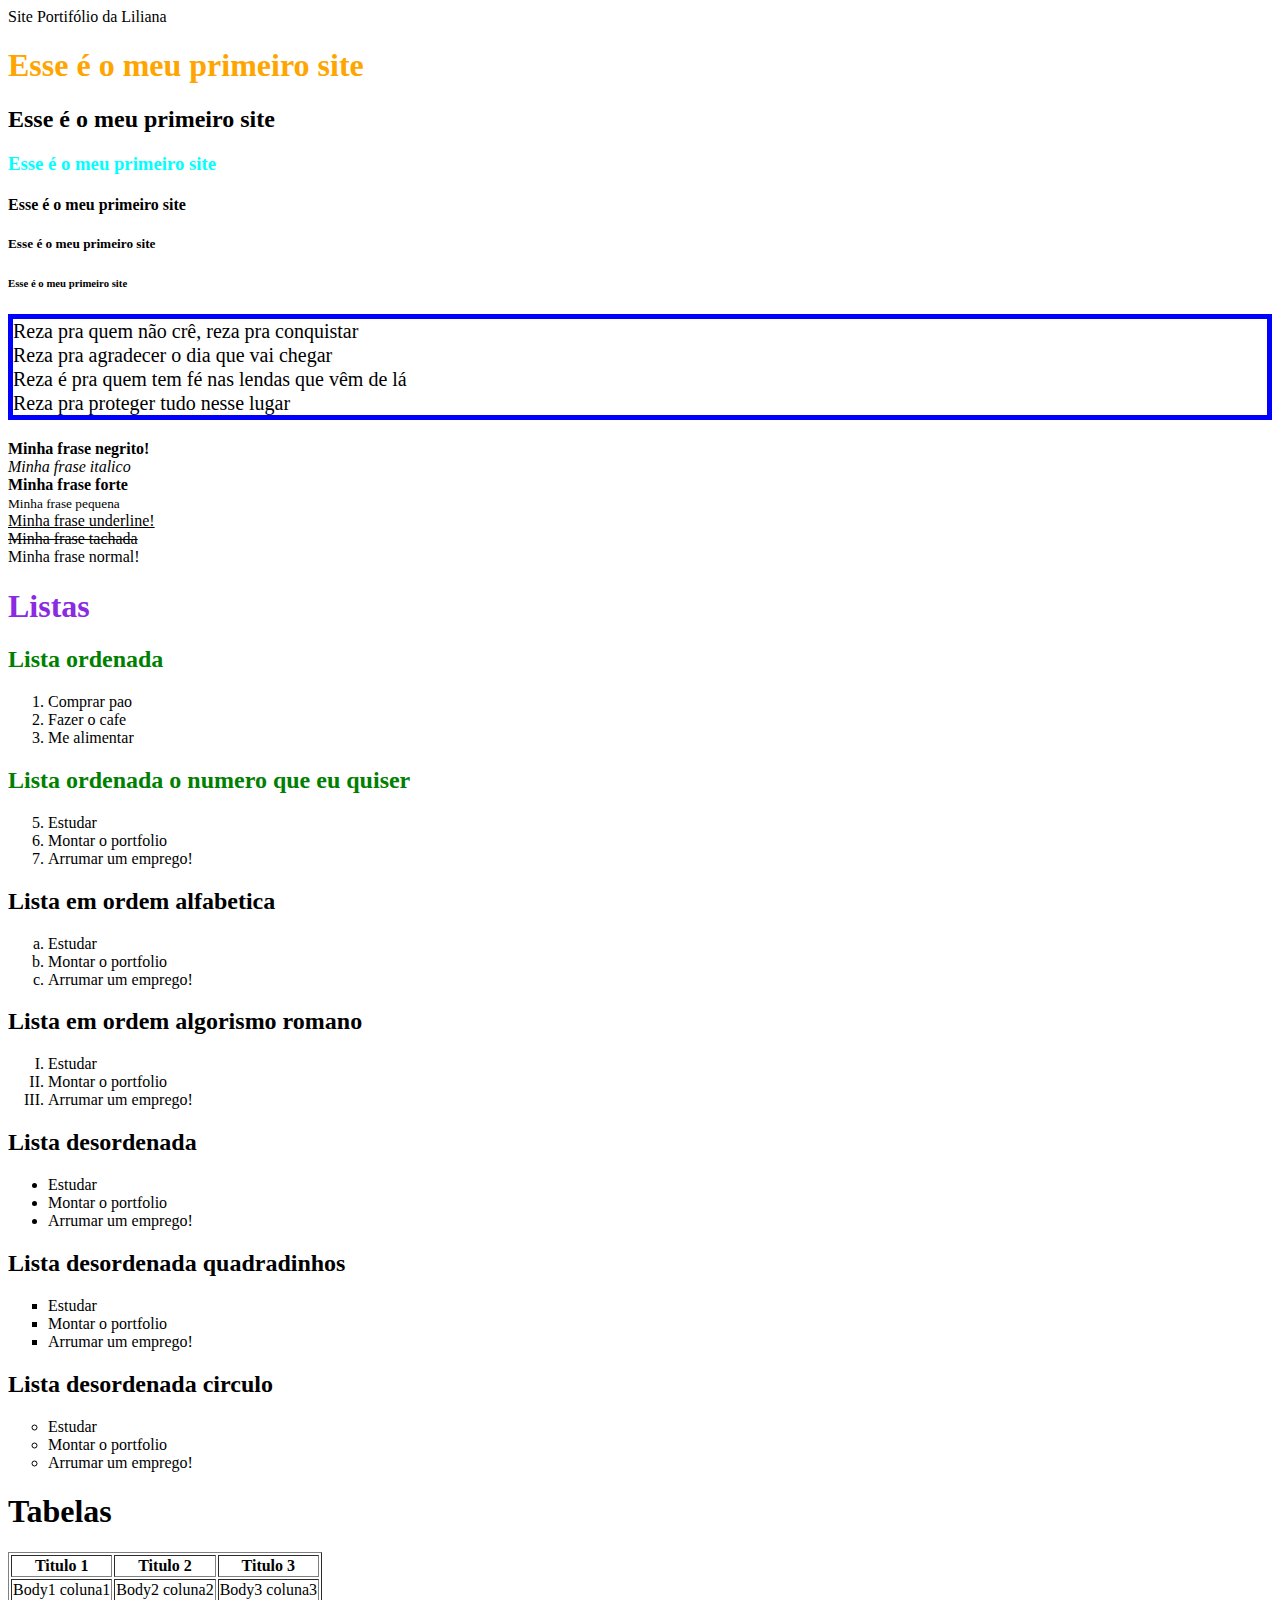
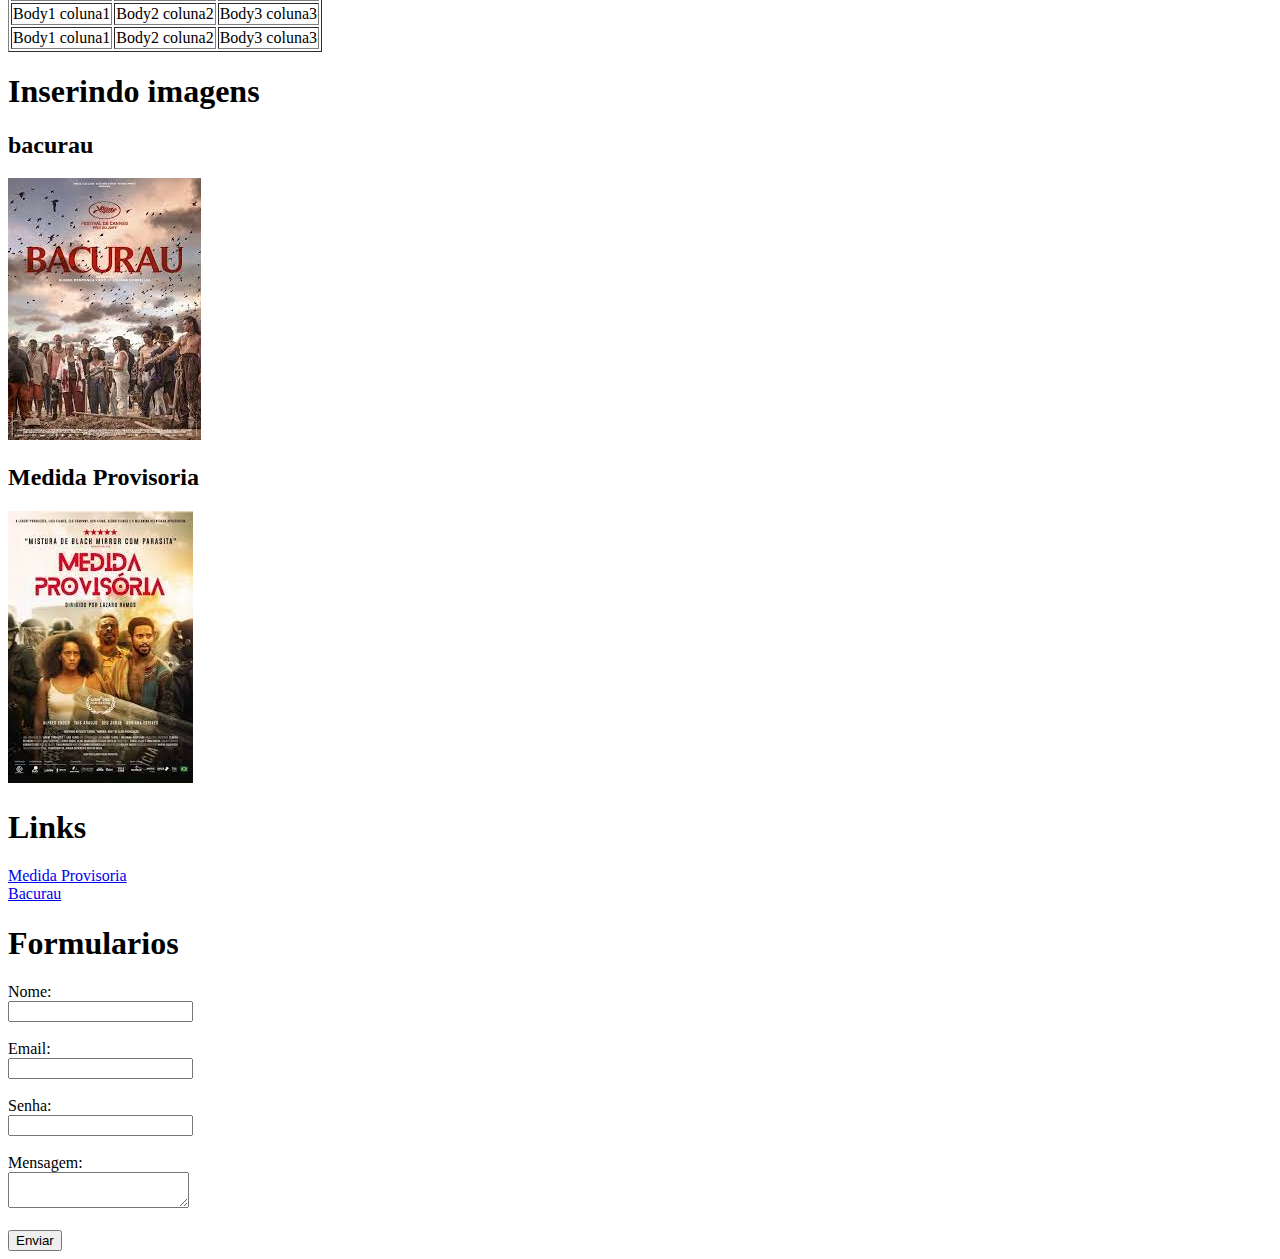
<file: index.html>
<!DOCTYPE html>
<html lang="pt-br">
<head>
    <meta charset="UTF-8">
    <meta http-equiv="X-UA-Compatible" content="IE=edge">
    <meta name="viewport" content="width=device-width, initial-scale=1.0">
    <meta name="description" content="meu primeiro site"
    <title>Site Portifólio da Liliana</title>
    <link rel="stylesheet" href="style.css">

   
</head>
<body>
    <!-- tags de título -->
    <h1 id="titulo">Esse é o meu primeiro site</h1>
    <h2>Esse é o meu primeiro site</h2>
    <h3 class="tituloInicial">Esse é o meu primeiro site</h3>
    <h4>Esse é o meu primeiro site</h4>
    <h5>Esse é o meu primeiro site</h5>
    <h6>Esse é o meu primeiro site</h6>


    <!-- tag de paragrafo -->
    <p class="paragrafo"> Reza pra quem não crê, reza pra conquistar<br>
        Reza pra agradecer o dia que vai chegar <br>
        Reza é pra quem tem fé nas lendas que vêm de lá <br>
        Reza pra proteger tudo nesse lugar <br>
    </p>

    <!--tag de formatacao de frase-->
    <p>
        <b>Minha frase negrito! </b><br/>
        <i>Minha frase italico </i><br/>
        <strong> Minha frase forte</strong><br/>
        <small> Minha frase pequena</small><br/>
        <u>Minha frase underline!</u><br/>
        <s>Minha frase tachada</s><br/>
        Minha frase normal!
    </p>

    <!--listas-->
    <h1 class="listas">Listas</h1>
    <h2 class="primeirasListas">Lista ordenada</h2>
    <ol>
        <li>Comprar pao</li>
        <li>Fazer o cafe</li>
        <li>Me alimentar</li>
    </ol>

    <h2 class="primeirasListas">Lista ordenada o numero que eu quiser</h2>
    <ol start = "5">
        <li>Estudar</li>
        <li>Montar o portfolio</li>
        <li>Arrumar um emprego!</li>
    </ol>

    <h2 class="segundaListas">Lista em ordem alfabetica</h2>
    <ol type = "a">
        <li>Estudar</li>
        <li>Montar o portfolio</li>
        <li>Arrumar um emprego!</li>
    </ol>

    <h2 class="segundaListas">Lista em ordem algorismo romano</h2>    
    <ol type = "I">
        <li>Estudar</li>
        <li>Montar o portfolio</li>
        <li>Arrumar um emprego!</li>
    </ol>

    <h2>Lista desordenada</h2>
    <ul>
        <li>Estudar</li>
        <li>Montar o portfolio</li>
        <li>Arrumar um emprego!</li>
    </ul>

    <h2>Lista desordenada quadradinhos</h2>
    <ul type="square">
        <li>Estudar</li>
        <li>Montar o portfolio</li>
        <li>Arrumar um emprego!</li>
    </ul>

    <h2>Lista desordenada circulo</h2>
    <ul type="circle">
        <li>Estudar</li>
        <li>Montar o portfolio</li>
        <li>Arrumar um emprego!</li>
    </ul>

    <h1>Tabelas</h1>
    <table border="1">
        <!--tabelas semanticas-->
        <thead>
            <tr>
                <th>Titulo 1</th>
                <th>Titulo 2</th>
                <th>Titulo 3</th>
            </tr>
        </thead>

        <!--corpo da tabela-->
        <tbody>
            <tr>
                <td>Body1 coluna1</td>
                <td>Body2 coluna2</td>
                <td>Body3 coluna3</td>
            </tr>
            <tr>
                <td>Body1 coluna1</td>
                <td>Body2 coluna2</td>
                <td>Body3 coluna3</td>
            </tr>
            <tr>
                <td>Body1 coluna1</td>
                <td>Body2 coluna2</td>
                <td>Body3 coluna3</td>
            </tr>
        </tbody>
    </table>

    <h1>Inserindo imagens</h1>
    <h2>bacurau</h2>
    <img src="img/bacurau.jpg"/>
    <h2>Medida Provisoria</h2>
    <img src="img/medidaProvisoria.jpg"/>

    <h1>Links</h1>
    <a href="https://www.instagram.com/medidaprovisoriaofilme/" target="_blank">Medida Provisoria</a>
    <br/>
    <a href="https://www.instagram.com/bacuraufilme/" target="_blank">Bacurau</a>

    <h1>Formularios</h1>
    <form>
        <label>Nome:</label> <br/>
        <input type="text">
        <br/><br/>

        <label>Email:</label> <br/>
        <input type="email">
        <br/><br/>

        <label>Senha:</label> <br/>
        <input type="password">
        <br/><br/>

        <label>Mensagem:</label> <br/>
        <textarea></textarea>
        <br/><br/>

        <button>Enviar</button>
    </form>










</body>
</html>
</file>
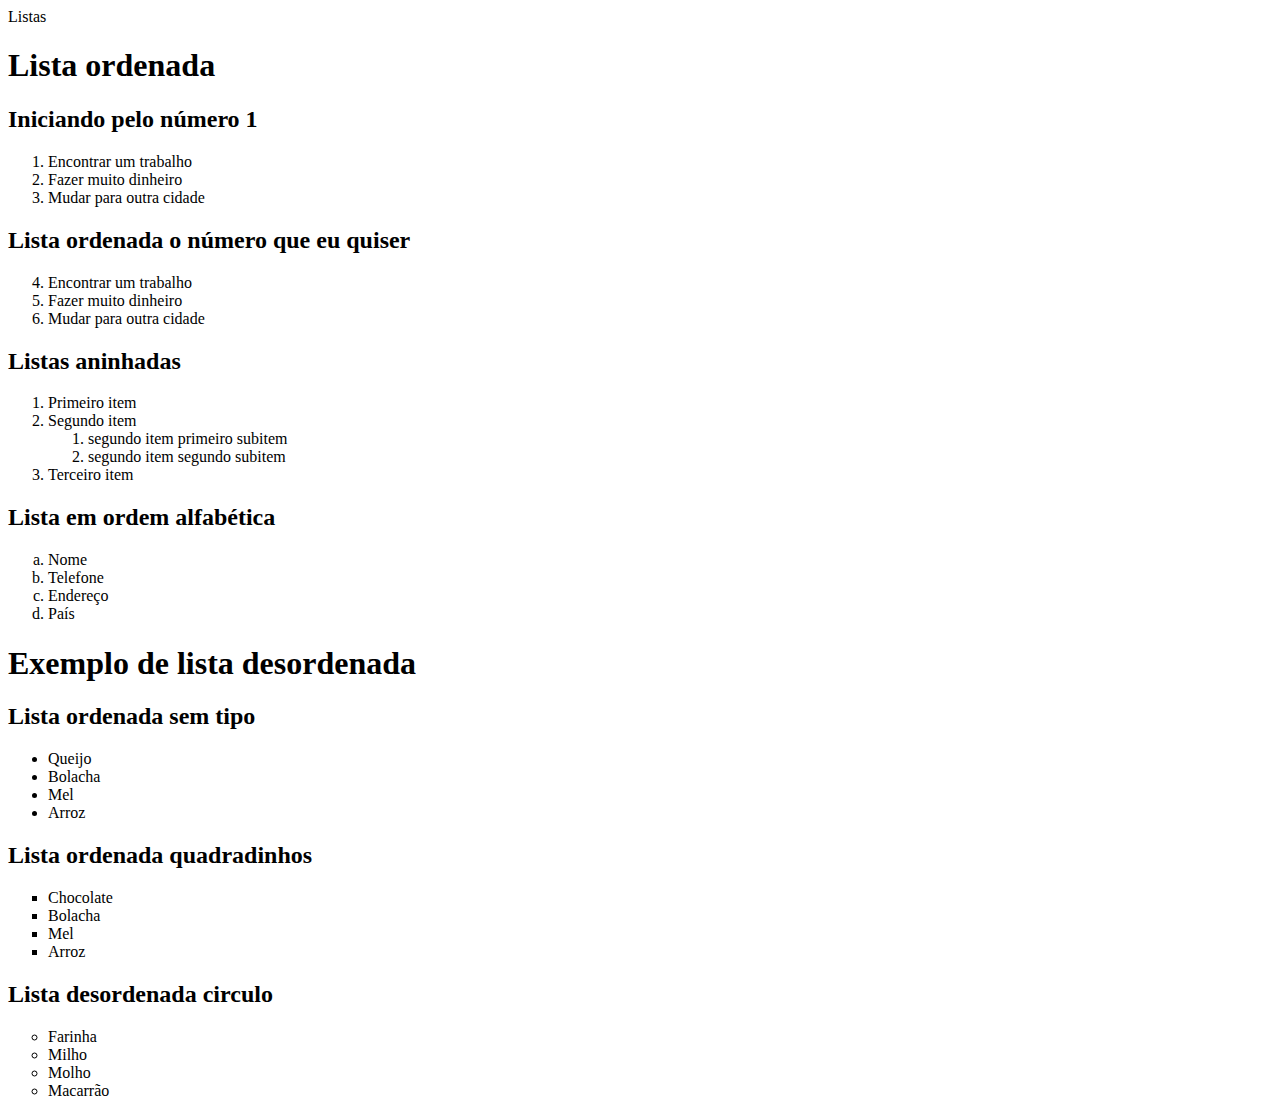
<file: listas.html>
<!DOCTYPE html>
<html lang="pt-br">
<head>
    <meta charset="UTF-8">
    <meta http-equiv="X-UA-Compatible" content="IE=edge">
    <meta name="viewport" content="width=device-width, initial-scale=1.0">
    <meta name="description" content="meu primeiro site"
    <title>Listas</title>
</head>

<body>
<h1>Lista ordenada</h1>
<h2>Iniciando pelo número 1</h2>
    <ol>
        <li>Encontrar um trabalho</li>
        <li>Fazer muito dinheiro</li>
        <li>Mudar para outra cidade</li>
    </ol>

    <h2>Lista ordenada o número que eu quiser</h2>
    <ol start = "4">
        <li>Encontrar um trabalho</li>
        <li>Fazer muito dinheiro</li>
        <li>Mudar para outra cidade</li>
    </ol>

    <h2>Listas aninhadas</h2>
    <ol>
        <li>Primeiro item</li>
        <li>Segundo item</li>
        <ol>
            <li>segundo item primeiro subitem</li>
            <li>segundo item segundo subitem</li>
        </ol>
        <li>Terceiro item</li>
    </ol>

    <h2>Lista em ordem alfabética</h2>
    <ol type = "a">
        <li>Nome</li>
        <li>Telefone</li>
        <li>Endereço</li>
        <li>País</li>
    </ol>

    <h1>Exemplo de lista desordenada</h1>
    <h2>Lista ordenada sem tipo</h2>
    <ul>
        <li>Queijo</li>
        <li>Bolacha</li>
        <li>Mel</li>
        <li>Arroz</li>
    </ul>

    <h2>Lista ordenada quadradinhos</h2>
    <ul type="square">
        <li>Chocolate</li>
        <li>Bolacha</li>
        <li>Mel</li>
        <li>Arroz</li>
    </ul>

    <h2>Lista desordenada circulo</h2>
    <ul type="circle">
        <li>Farinha</li>
        <li>Milho</li>
        <li>Molho</li>
        <li>Macarrão</li>
    </ul>
</body>
</file>
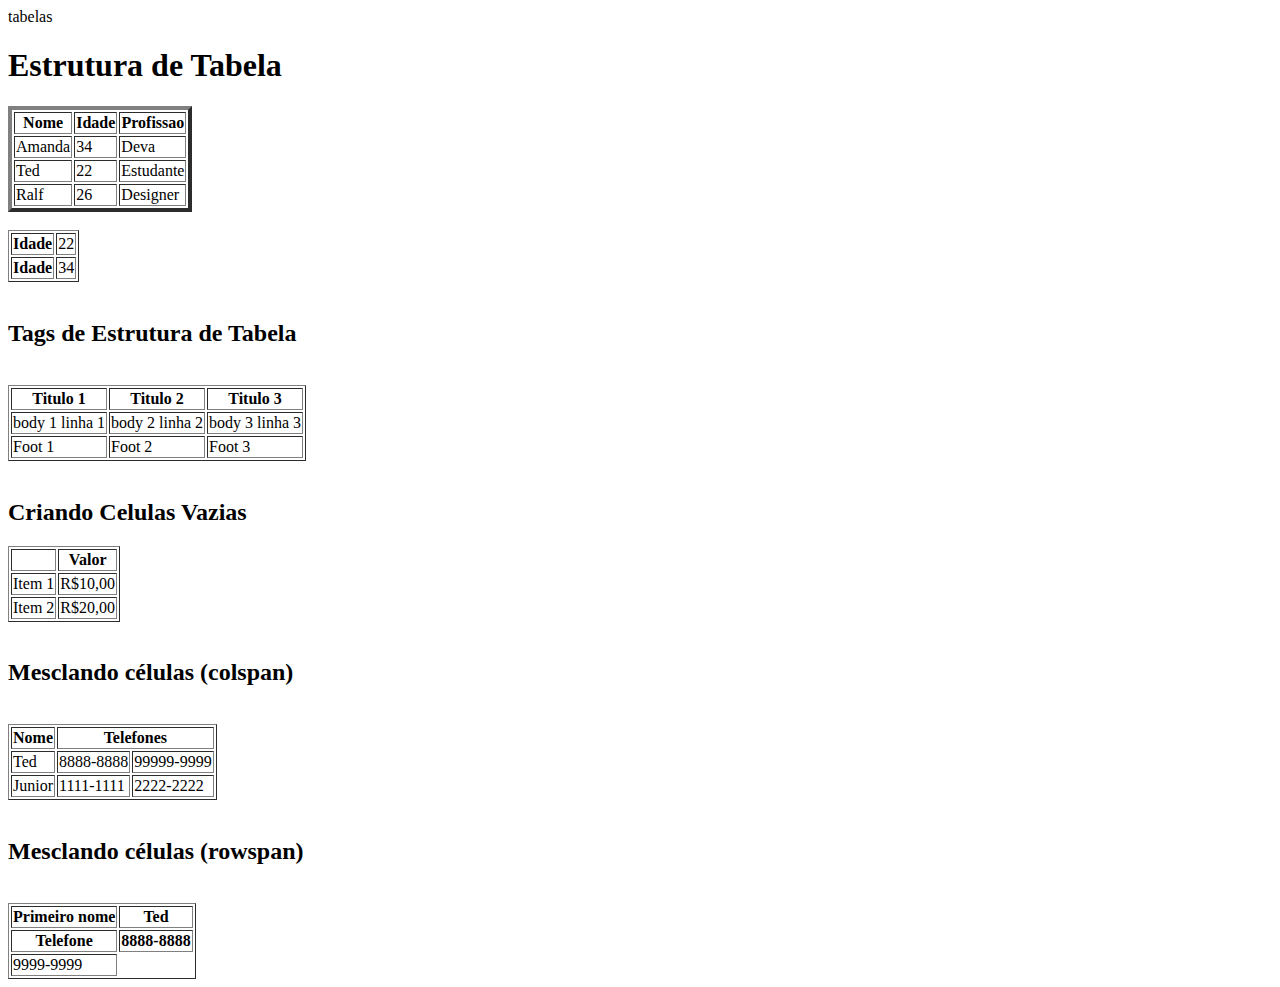
<file: tabelas.html>
<!DOCTYPE html>
<html lang="pt-br">
<head>
    <meta charset="UTF-8">
    <meta http-equiv="X-UA-Compatible" content="IE=edge">
    <meta name="viewport" content="width=device-width, initial-scale=1.0">
    <meta name="description" content="tabelas"
    <title>tabelas</title>
    

</head>

<body>
<h1>Estrutura de Tabela</h1>
    <table border="4">
        <thead>
            <tr>
                <th>Nome</th>
                <th>Idade</th>
                <th>Profissao</th>
            </tr>
        </thead>

        <!--corpo da tabela-->
        <tbody>
            <tr>
                <td>Amanda</td>
                <td>34</td>
                <td>Deva</td>
            </tr>
            <tr>
                <td>Ted</td>
                <td>22</td>
                <td>Estudante</td>
            </tr>
            <tr>
                <td>Ralf</td>
                <td>26</td>
                <td>Designer</td>
            </tr>
        </tbody>
    </table>
    <br/>
    <table border="1">
        <thead>
            <tr>
                <th>Idade</th>
                <td>22</td>
            </tr>
            <tr>
                <th>Idade</th>
                <td>34</td>
            </tr>
        </thead>
    </table>
    <br>

    <h2>Tags de Estrutura de Tabela</h2>
    <br/>
    
    <table border="1">
        <thead>
            <tr>
                <th>Titulo 1</th>
                <th>Titulo 2</th>
                <th>Titulo 3</th>
            </tr>
        </thead>

        <tbody>
            <tr>
                <td>body 1 linha 1</td>
                <td>body 2 linha 2</td>
                <td>body 3 linha 3</td>
            </tr>
        </tbody>
        <tfoot>
            <td>Foot 1</td>
            <td>Foot 2</td>
            <td>Foot 3</td>
        </tfoot>
    </table>
    <br>

    <h2>Criando Celulas Vazias</h2>
    <table border="1">
        <thead>
            <tr>
                <th>&nbsp;</th>
                <th>Valor</th>
            </tr>
        </thead>

        <tbody>
            <tr>
                <td>Item 1</td>
                <td>R$10,00</td>
            </tr>

            <tr>
                <td>Item 2</td>
                <td>R$20,00</td>
            </tr>
        </tbody>
    </table>
    <br/>


    <h2>Mesclando células (colspan)</h2> <br/>
    <table border="1">
        <thead>
            <tr>
                <th>Nome</th>
                <!--mesclando células-->
                <th colspan="2">Telefones</th>
            </tr>
        </thead>

        <tbody>
            <tr>
                <td>Ted</td>
                <td>8888-8888</td>
                <td>99999-9999</td>
            </tr>

            <tr>
                <td>Junior</td>
                <td>1111-1111</td>
                <td>2222-2222</td>
            </tr>
        </tbody>
    </table><br/>

    <h2>Mesclando células (rowspan)</h2> 
    <table border="1">
        <thead>
            <tr>
                <th>Primeiro nome</th>
                <th>Ted</th>
            </tr>
            <tr>
                <th rowspan="2">Telefone</th>
                <th>8888-8888</th>
            </tr>

            <tbody>
                <tr>
                    <td>9999-9999</td>
                </tr>
            </tbody>
        </thead>
        <br>
    
    </table>

</body>
</file>
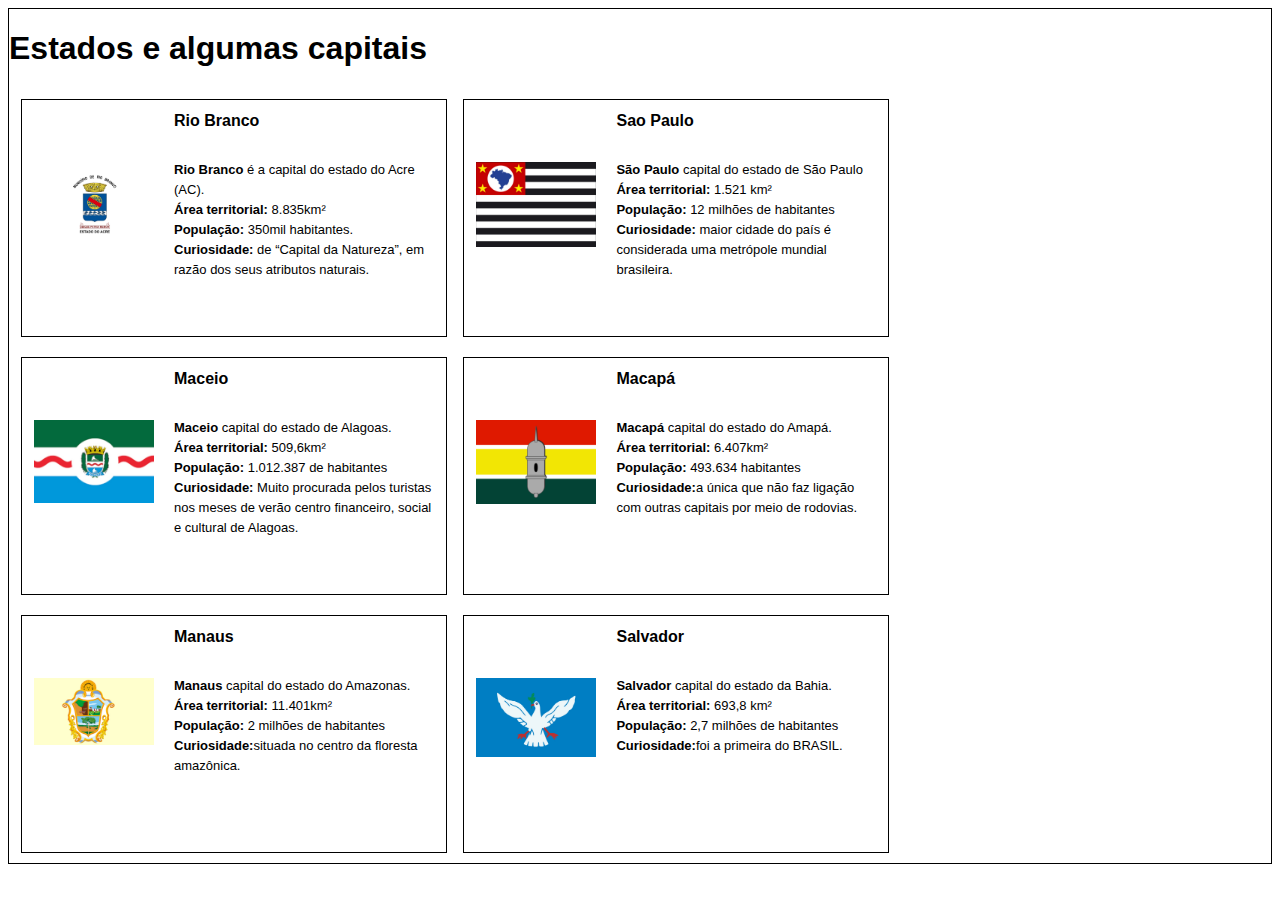
<file: aula5/pratica.html>
<!DOCTYPE html>
<html lang="en">
<head>
    <meta charset="UTF-8">
    <meta http-equiv="X-UA-Compatible" content="IE=edge">
    <meta name="viewport" content="width=device-width, initial-scale=1.0">
    <link rel="stylesheet" href="pratica.css">
    <title>CSS3 -exercicio002</title>
</head>
<body>
    <h1>Estados e algumas capitais</h1>
    <section class="card">
        <h2 class="card-titulo">Rio Branco</h2>
        <img src="img/rioBranco.jpeg" class="card-imagem">
        <p class="card-text">
            <strong>Rio Branco</strong> é a capital do estado do Acre (AC). <br> <b> Área territorial:</b> 8.835km² <br> <b>População: </b>350mil habitantes.
            <br> <b>Curiosidade:</b> de “Capital da Natureza”, em razão dos seus atributos naturais.
          </p>

    </section>

    <section class="card">
        <h2 class="card-titulo">Sao Paulo</h2>
        <img src="img/saoPaulo.jpeg" class="card-imagem">
        <p class="card-text"> <strong>São Paulo</strong> capital do estado de São Paulo <br> 
            <b>Área territorial:</b> 1.521 km² <br> <b>População:</b> 12 milhões de habitantes <br> 
            <b>Curiosidade:</b> maior cidade do país é considerada uma metrópole mundial brasileira.
        </p>
    </section>

    <section class="card">
        <h2 class="card-titulo">Maceio</h2>
        <img src="img/maceio.jpeg" class="card-imagem">
        <p class="card-text"> <strong>Maceio</strong> capital do estado de Alagoas. <br> 
            <b>Área territorial:</b> 509,6km² <br> <b>População:</b> 1.012.387 de habitantes <br> 
            <b>Curiosidade:</b> Muito procurada pelos turistas nos meses de verão centro financeiro, social e cultural de Alagoas.
        </p>
    </section>

    <section class="card">
        <h2 class="card-titulo">Macapá</h2>
        <img src="img/macapa.jpeg" class="card-imagem">
        <p class="card-text"> <strong>Macapá</strong> capital do estado do Amapá. <br> 
            <b>Área territorial:</b> 6.407km² <br> <b>População:</b> 493.634 habitantes <br> 
            <b>Curiosidade:</b>a única que não faz ligação com outras capitais por meio de rodovias.
        </p>
    </section>
    

    <section class="card">
        <h2 class="card-titulo">Manaus</h2>
        <img src="img/manaus.jpeg" class="card-imagem">
        <p class="card-text"> <strong>Manaus</strong> capital do estado do Amazonas. <br> 
            <b>Área territorial:</b> 11.401km² <br> <b>População:</b> 2 milhões de habitantes <br> 
            <b>Curiosidade:</b>situada no centro da floresta amazônica.
        </p>
    </section>

    <section class="card">
        <h2 class="card-titulo">Salvador</h2>
        <img src="img/salvador.jpeg" class="card-imagem">
        <p class="card-text"> <strong>Salvador</strong> capital do estado da Bahia. <br> 
            <b>Área territorial:</b> 693,8 km² <br> <b>População:</b> 2,7 milhões de habitantes <br> 
            <b>Curiosidade:</b>foi a primeira do  BRASIL.
        </p>
    </section>

      
    
</body>
</html>
</file>
<file: style.css>
.primeirasListas{
    color:green;
}

.segundaListas{
    color: darkslablue;
}

.listas{
    color: blueviolet;
}

.tituloInicial{
    color: aqua;
    }

#titulo{
    color: orange;
}

.paragrafo{
    font-size:20px;
    font-family: roboto;
    line-height: 1.2;
    border: solid blue 5px;
    
}
</file>
<file: aula5/pratica.css>
*{
    font-family: Verdana, Geneva, Tahoma, sans-serif
}

body{
    border: 1px solid black;
}

.card{
    width: 400px;
    height: 212px;
    border: 1px solid black;
    margin: 10px 0 10px 12px;
    padding: 12px;
    display:inline-block;
       
}

.card-titulo{
    font-size: medium;
    margin: 0 0 10px 20px;
    display: inline;
        
}

.card-imagem{
    width: 30%;
    display: inline;
    float: left;
    margin-top: 50px;
}

.card-text{
    display: inline;
    width: 65%;
    float: right;
    font-size: small;
    line-height: 15pt;
    margin-top: 30px;
}
</file>
